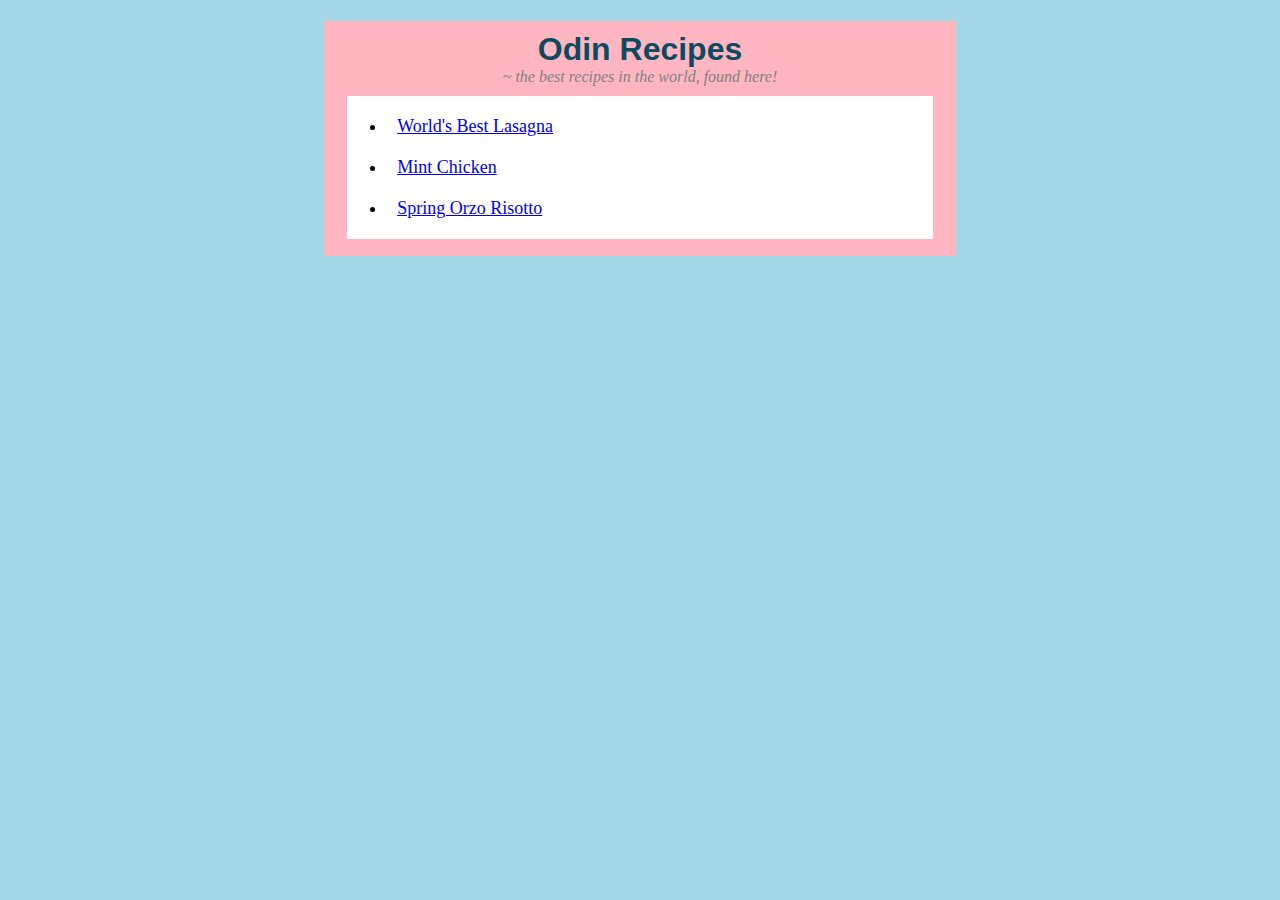
<file: index.html>
<!DOCTYPE html>
<html lang="en" class="index-page">
<head>
    <meta charset="UTF-8">
    <meta name="viewport" content="width=device-width, initial-scale=1.0">
    <title>Odin Recipe Assignment</title>
    <link rel="stylesheet" href="styles.css">
</head>

<body class="index-page">
    <div class="info-container centerize">
        <div class="centerize" id="title-div">
            <h1 id="index-title">Odin Recipes</h1>
            <em id="index-quote">~ the best recipes in the world, found here!</em>
        </div>
        <ul class="recipe-info">
            <li class="recipe-link"><a href="./recipes/lasagna.html">World's Best Lasagna</a></li>
            <li class="recipe-link"><a href="./recipes/mint-chicken.html">Mint Chicken</a></li>
            <li class="recipe-link"><a href="./recipes/spring-orzo-risotto.html">Spring Orzo Risotto</a></li>
        </ul>
    </div>
</body>
</html>
</file>
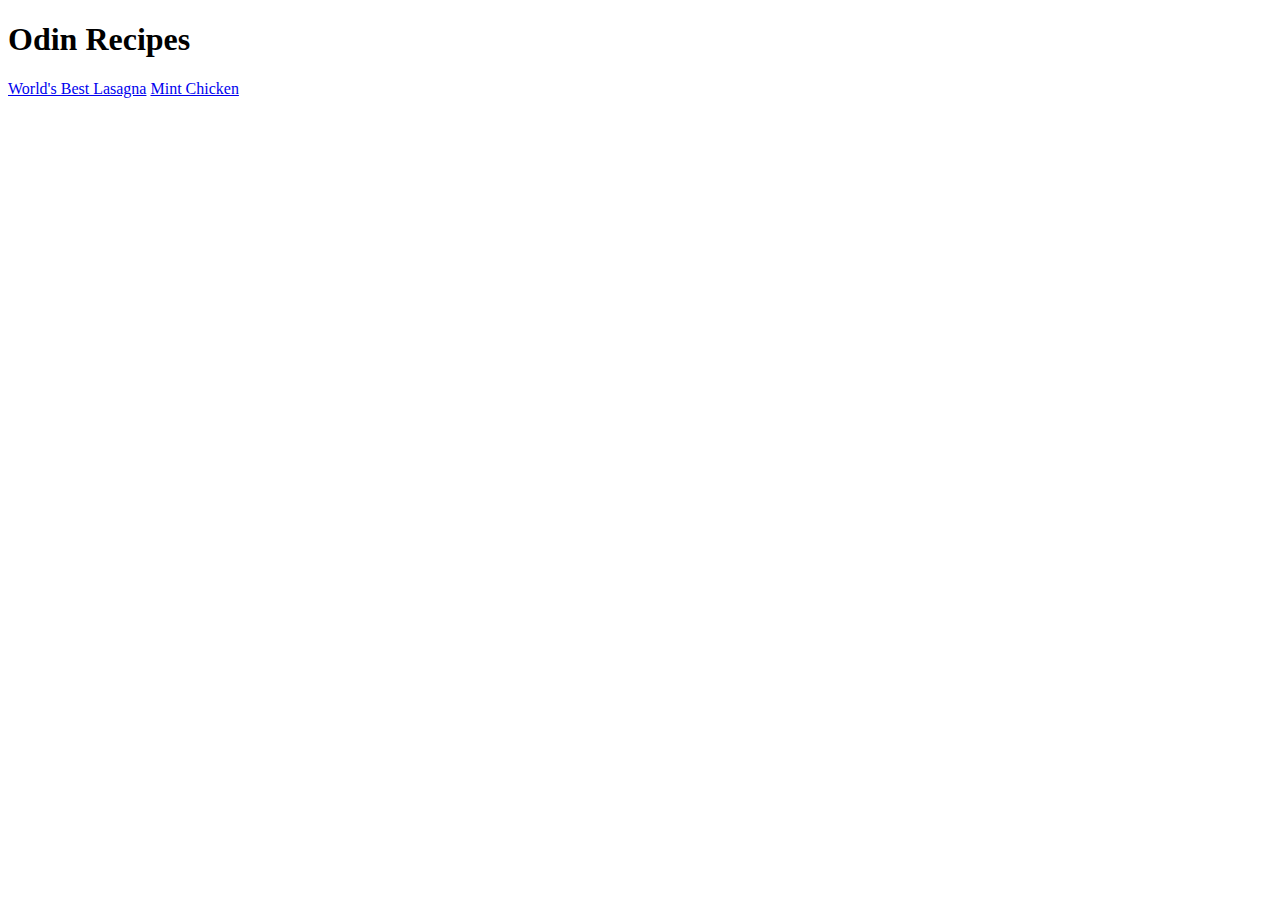
<file: images/Odin Recipe Assignment.html>
<!DOCTYPE html>
<!-- saved from url=(0050)file:///home/bjahnke/repos/odin-recipes/index.html -->
<html lang="en"><head><meta http-equiv="Content-Type" content="text/html; charset=UTF-8">
    
    <meta name="viewport" content="width=device-width, initial-scale=1.0">
    <title>Odin Recipe Assignment</title>
</head>
<body>
    <h1>Odin Recipes</h1>
    <a href="file:///home/bjahnke/repos/odin-recipes/recipes/lasagna.html">World's Best Lasagna</a>
    <a href="file:///home/bjahnke/repos/odin-recipes/recipes/mint-chicken.html">Mint Chicken</a>

</body></html>
</file>
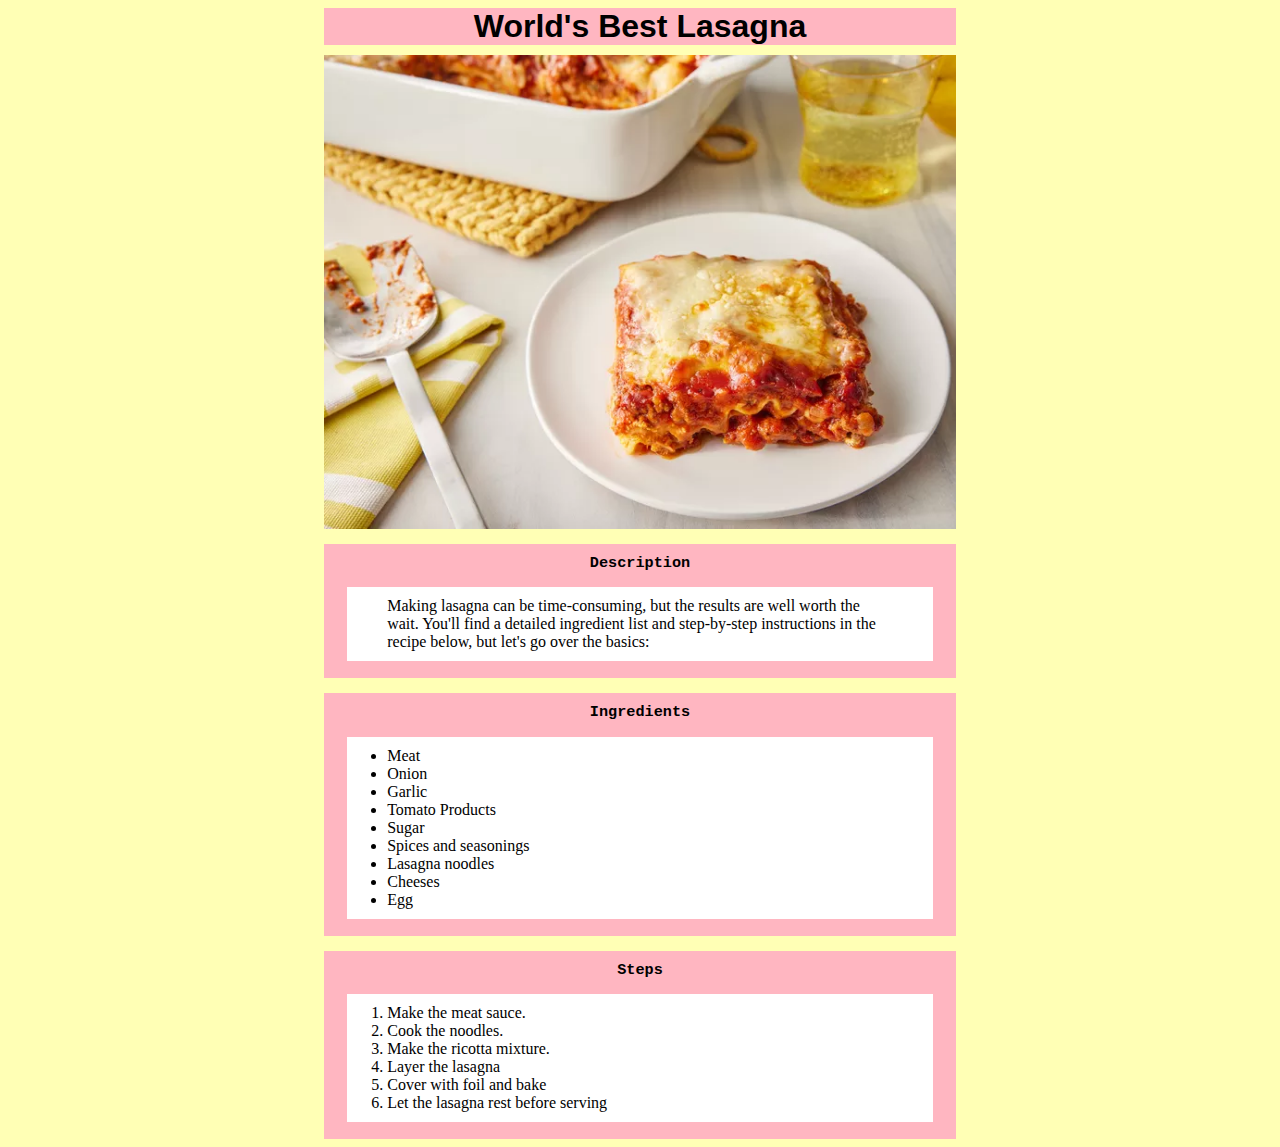
<file: recipes/lasagna.html>
<!DOCTYPE html>
<html class="lasagna-page" lang="en">
<head>
    <meta charset="UTF-8">
    <meta name="viewport" content="width=device-width, initial-scale=1.0">
    <title>Lasagna</title>
    <link rel="stylesheet" href="../styles.css">
</head>
<body class="lasagna-page">
    <h1 class="recipe-title centerize">World's Best Lasagna</h1>
    <img src="../images/lasagna.webp" alt="Image of finished lasagna">
    <div class="centerize info-container">
        <h3>Description</h3>
        <p class="food-desc recipe-info">
            Making lasagna can be time-consuming, but the results are well 
            worth the wait. You'll find a detailed ingredient list and 
            step-by-step instructions in the recipe below, but let's go over the basics:
        </p>
    </div>

    <div class="centerize info-container">
        <h3>Ingredients</h3>
        <ul class="recipe-info">
            <li>Meat</li>
            <li>Onion</li>
            <li>Garlic</li>
            <li>Tomato Products</li>
            <li>Sugar</li>
            <li>Spices and seasonings</li>
            <li>Lasagna noodles</li>
            <li>Cheeses</li>
            <li>Egg</li>
        </ul>
    </div>
    
    <div class="centerize info-container">
        <h3>Steps</h3>
        <ol class="recipe-info">
            <li>Make the meat sauce.</li>
            <li>Cook the noodles.</li>
            <li>Make the ricotta mixture.</li>
            <li>Layer the lasagna</li>
            <li>Cover with foil and bake</li>
            <li>Let the lasagna rest before serving</li>
        </ol>
    </div>

</body>
</html>
</file>
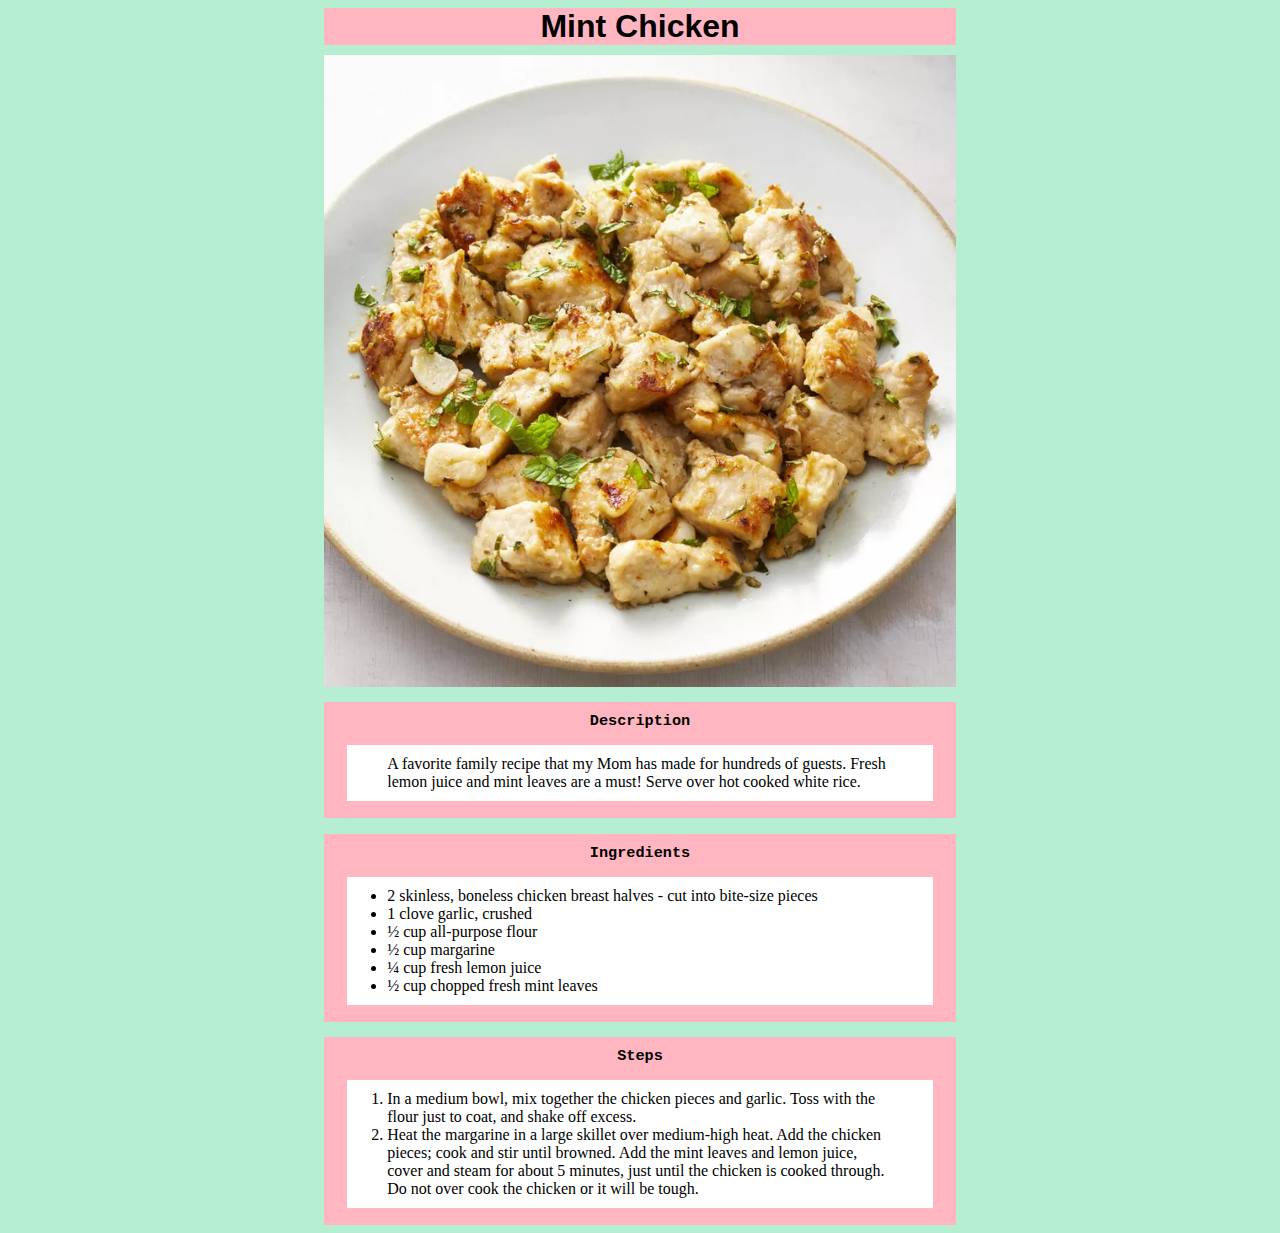
<file: recipes/mint-chicken.html>
<!DOCTYPE html>
<html lang="en" class="mint-chicken">
<head>
    <meta charset="UTF-8">
    <meta name="viewport" content="width=device-width, initial-scale=1.0">
    <title>Mint Chicken</title>
    <link rel="stylesheet" href="../styles.css">
</head>
<body class="mint-chicken">
    <h1 class="recipe-title centerize">Mint Chicken</h1>
    <img src="../images/mint-chicken.webp" alt="Image of Mint Chicken" length="310" width="310">

    <div class="centerize info-container">
        <h3>Description</h3>
        <p class="food-desc recipe-info">
            A favorite family recipe that my Mom has made for hundreds 
            of guests. Fresh lemon juice and mint leaves are a must! 
            Serve over hot cooked white rice.
        </p>
    </div>

    <div class="centerize info-container">
        <h3>Ingredients</h3>
        <ul class="recipe-info">
            <li>2 skinless, boneless chicken breast halves - cut into bite-size pieces</li>
            <li>1 clove garlic, crushed</li>
            <li>½ cup all-purpose flour</li>
            <li>½ cup margarine</li>
            <li>¼ cup fresh lemon juice</li>
            <li>½ cup chopped fresh mint leaves</li>
        </ul>
    </div>

    <div class="centerize info-container">
        <h3>Steps</h3>
        <ol class="recipe-info">
            <li>In a medium bowl, mix together the chicken pieces and garlic. Toss with the flour just to coat, and shake off excess.</li>
            <li>Heat the margarine in a large skillet over medium-high heat. Add the chicken pieces; cook and stir until browned. Add the mint leaves and lemon juice, cover and steam for about 5 minutes, just until the chicken is cooked through. Do not over cook the chicken or it will be tough.</li>
        </ol>
    </div>


</body>
</html>
</file>
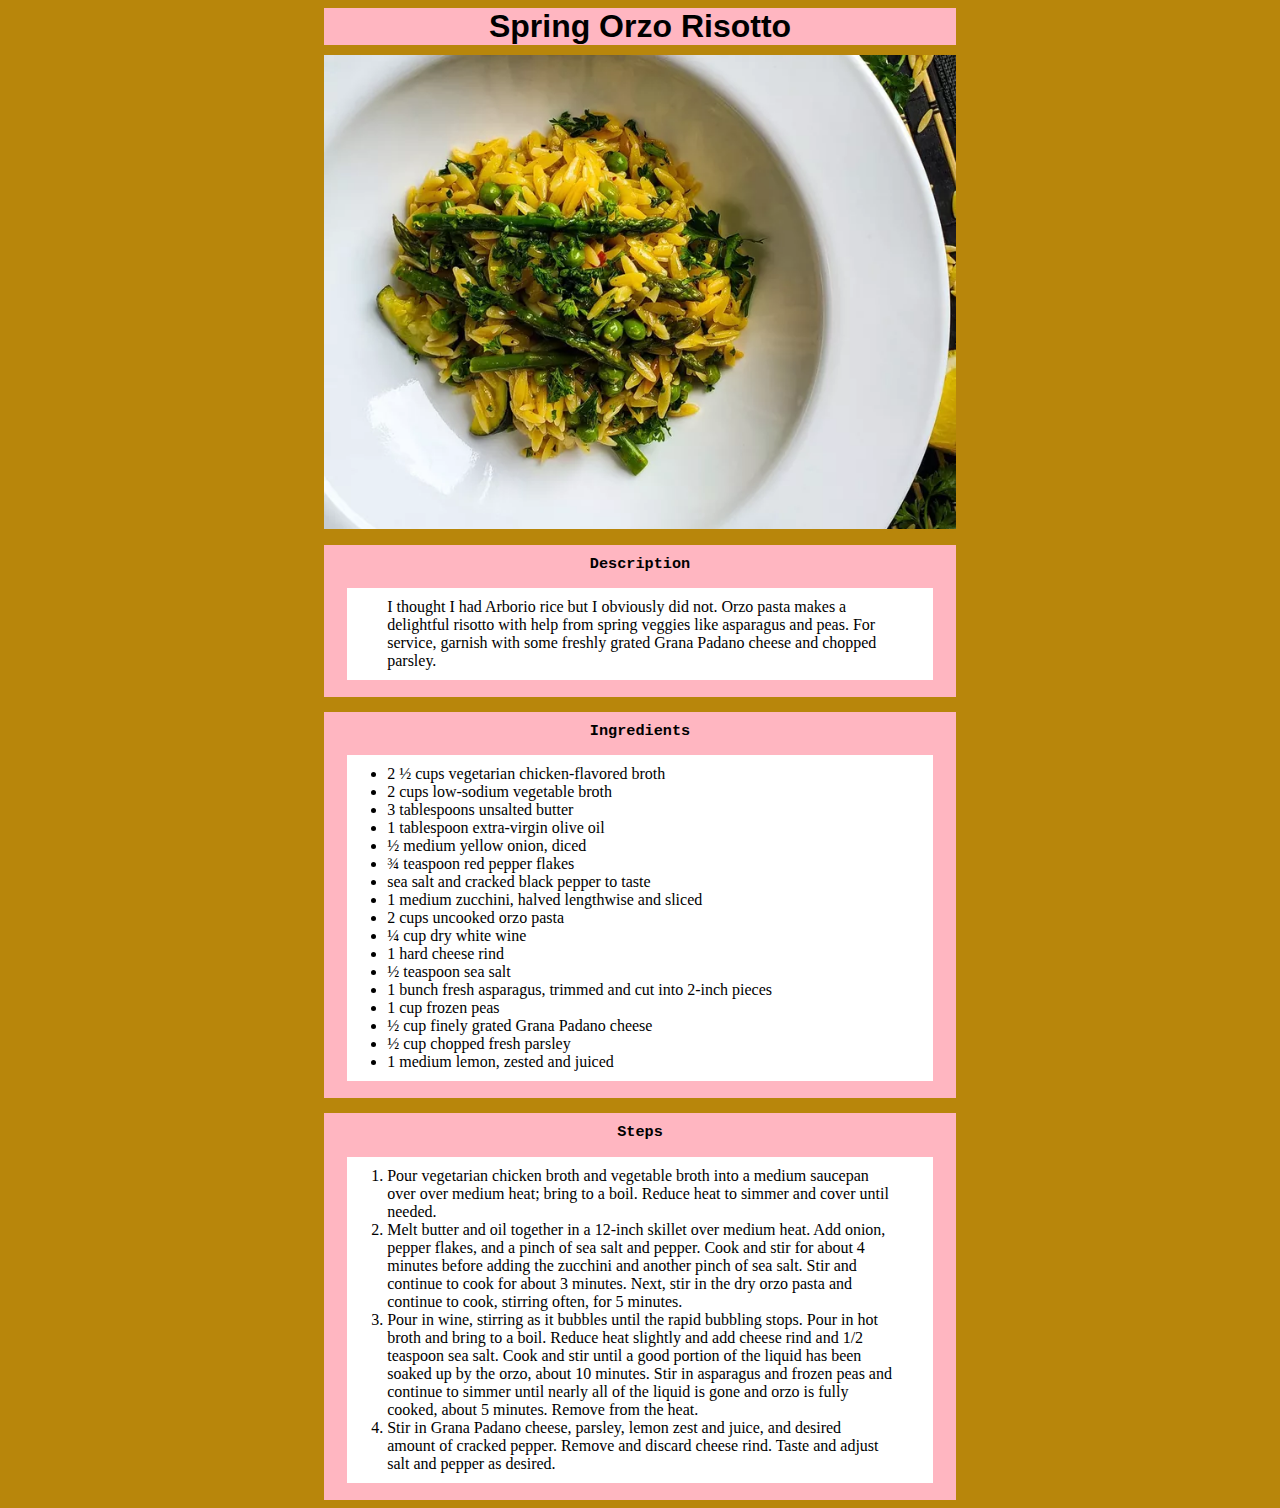
<file: recipes/spring-orzo-risotto.html>
<!DOCTYPE html>
<html lang="en" class="spring-orzo-risotto">
<head>
    <meta charset="UTF-8">
    <meta name="viewport" content="width=device-width, initial-scale=1.0">
    <title>Spring Orzo Risotto</title>
    <link rel="stylesheet" href="../styles.css">
</head>
<body class="spring-orzo-risotto">
    <h1 class="recipe-title centerize">Spring Orzo Risotto</h1>
    <img src="../images/spring-orzo.webp" alt="Image of Spring Orzo Risotto" length="310" width="310">
    <div class="centerize info-container">
        <h3>Description</h3>
        <p class="food-desc recipe-info">
            I thought I had Arborio rice but I obviously did not. 
            Orzo pasta makes a delightful risotto with help from 
            spring veggies like asparagus and peas. For service, 
            garnish with some freshly grated Grana Padano cheese
            and chopped parsley.
        </p>
    </div>

    <div class="centerize info-container">
        <h3>Ingredients</h3>
        <ul class="recipe-info">
            <li>2 ½ cups vegetarian chicken-flavored broth</li>
            <li>2 cups low-sodium vegetable broth</li>
            <li>3 tablespoons unsalted butter</li>
            <li>1 tablespoon extra-virgin olive oil</li>
            <li>½ medium yellow onion, diced</li>
            <li>¾ teaspoon red pepper flakes</li>
            <li>sea salt and cracked black pepper to taste</li>
            <li>1 medium zucchini, halved lengthwise and sliced</li>
            <li>2 cups uncooked orzo pasta</li>
            <li>¼ cup dry white wine</li>
            <li>1 hard cheese rind</li>
            <li>½ teaspoon sea salt</li>
            <li>1 bunch fresh asparagus, trimmed and cut into 2-inch pieces</li>
            <li>1 cup frozen peas</li>
            <li>½ cup finely grated Grana Padano cheese</li>
            <li>½ cup chopped fresh parsley</li>
            <li>1 medium lemon, zested and juiced</li>
        </ul>
    </div>

    <div class="centerize info-container">
        <h3>Steps</h3>
        <ol class="recipe-info">
            <li>Pour vegetarian chicken broth and vegetable broth into a medium saucepan over over medium heat; bring to a boil. Reduce heat to simmer and cover until needed.</li>
            <li>Melt butter and oil together in a 12-inch skillet over medium heat. Add onion, pepper flakes, and a pinch of sea salt and pepper. Cook and stir for about 4 minutes before adding the zucchini and another pinch of sea salt. Stir and continue to cook for about 3 minutes. Next, stir in the dry orzo pasta and continue to cook, stirring often, for 5 minutes.</li>
            <li>Pour in wine, stirring as it bubbles until the rapid bubbling stops. Pour in hot broth and bring to a boil. Reduce heat slightly and add cheese rind and 1/2 teaspoon sea salt. Cook and stir until a good portion of the liquid has been soaked up by the orzo, about 10 minutes. Stir in asparagus and frozen peas and continue to simmer until nearly all of the liquid is gone and orzo is fully cooked, about 5 minutes. Remove from the heat.</li>
            <li>Stir in Grana Padano cheese, parsley, lemon zest and juice, and desired amount of cracked pepper. Remove and discard cheese rind. Taste and adjust salt and pepper as desired.</li>
        </ol>
    </div>
    
</body>
</html>
</file>
<file: styles.css>
* {
    background-color: lightpink;
}

.centerize {
    text-align: center;
    width: 50%;
    margin: auto;
}

.recipe-title {
    margin: auto auto 10px;
}

.info-container {
    padding-bottom: 1px;
}

#index-title {
    padding-top: 10px;
    margin-bottom: 0px;
    color:rgb(12, 74, 95);
}

#index-quote {
    display: block;
    padding-bottom: 10px;
    color: grey
}

.recipe-link {
    font-size: large;
    padding: 10px;
}

.lasagna-page {
    background-color: #ffffb5;
}

.mint-chicken {
    background-color: rgb(181, 238, 209);
}

.spring-orzo-risotto {
    background-color: darkgoldenrod;
}

.index-page {
    background-color: rgb(164, 215, 231);
}

.recipe-info, 
.recipe-info * {
    background-color: white;
}

.recipe-info {
    padding: 10px 40px;
    background-color: white;
    width: 80%;
    margin: auto auto 16px;
    text-align: left;
    display: box;
}

h1 {
    font-family: sans-serif;
}

h3 {
    font-family: monospace;
    padding-top: 10px;
}

img {
    display: block;
    margin: auto;
    width: 50%;
}
</file>
